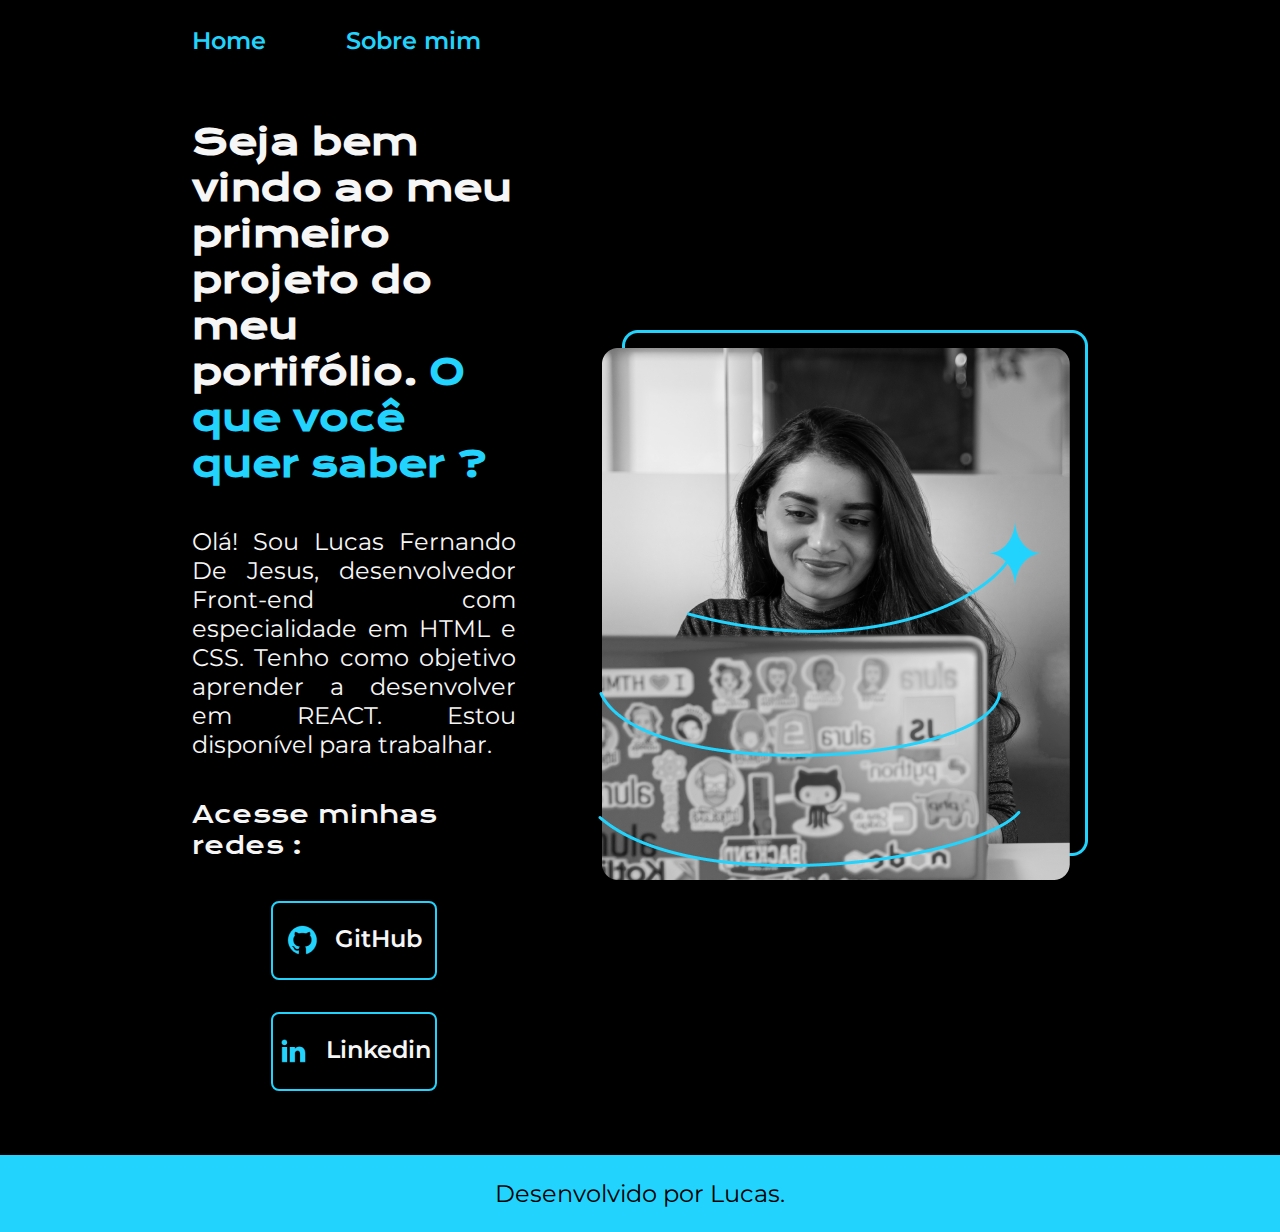
<file: index.html>
<!DOCTYPE html>
<html lang="pt-br">

<head>
    <meta charset="UTF-8">
    <meta http-equiv="X-UA-Compatible" content="IE=edge">
    <meta name="viewport" content="width=device-width, initial-scale=1.0">
    <title>Portifolio</title>
    <link rel="stylesheet" href="./style/style.css">
</head>

<body>
    <header class="cabecalho">
        <nav class="cabecalho__menu">
            <a class="cabecalho__menu__link" href="index.html">Home</a>
            <a class="cabecalho__menu__link" href="about.html">Sobre mim</a>
        </nav>
    </header>
    <main class="apresentacao">
        <section class="apresentacao__conteudo">
            <h1 class="apresentacao__conteudo__titulo">Seja bem vindo ao meu primeiro projeto do meu portifólio.<strong
                    class="titulo-destaque"> O que você quer saber ?
                </strong></h1>
            <p class="apresentacao__conteudo__texto">Olá! Sou Lucas Fernando De Jesus, desenvolvedor
                Front-end com especialidade em HTML e CSS. Tenho como objetivo aprender a desenvolver em REACT. Estou
                disponível para trabalhar.</p>
            <h2 class="apresentacao__links__subtitulo">Acesse minhas redes :</h2>
            <div class="apresentacao__links">
                <a class="apresentacao__links__navegacao" href="https://github.com/Lucas-FernandoJesus">
                    <img src="./assets/github.png">GitHub
                </a>
                <a class="apresentacao__links__navegacao" href="https://www.linkedin.com/in/lucas-fernando-796633199/">
                    <img src="./assets/linkedin.png">Linkedin
                </a>
            </div>
        </section>
        <!-- Ajustar imagem : LER DOCUMENTAÇÃO DA ALURA DE MEIO DIA -->
        <img calss="apresentacao__imagem" src="./assets/Imagem.png" alt="Lucas.index">
    </main>
    <footer class="rodape">
        <p>Desenvolvido por Lucas.</p>
    </footer>
</body>

</html>
</file>
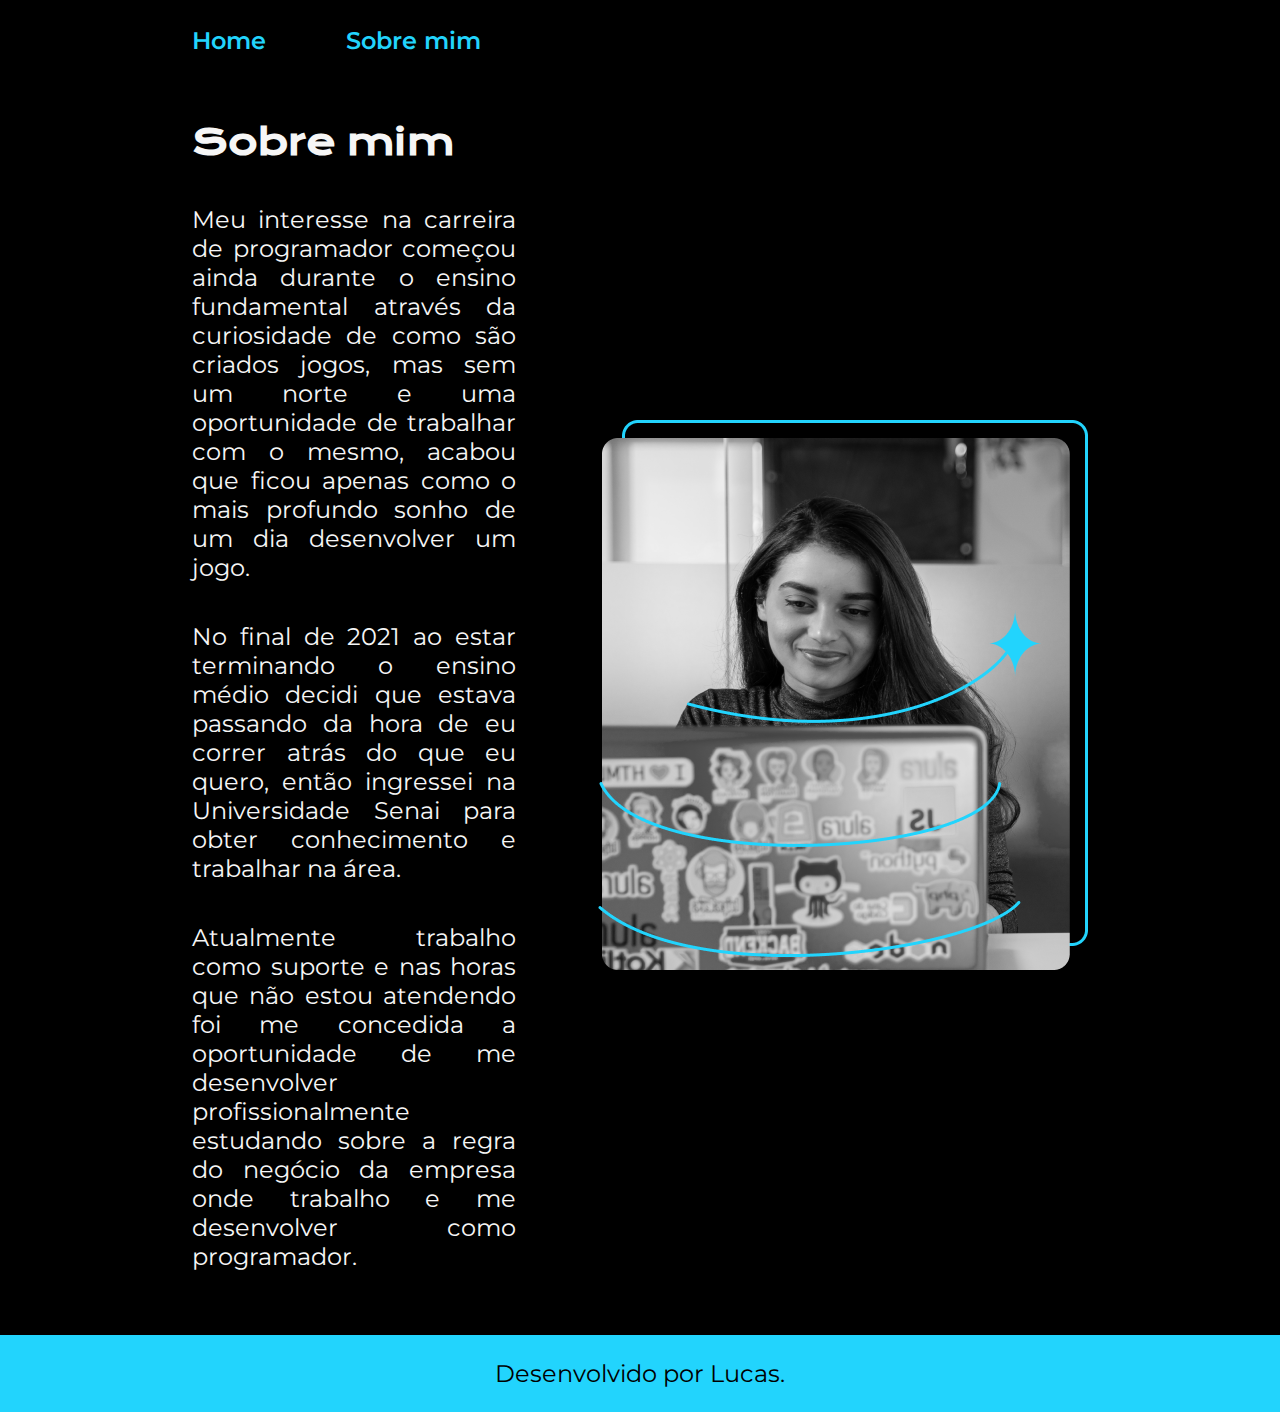
<file: about.html>
<!DOCTYPE html>
<html lang="pt-br">
<head>
    <meta charset="UTF-8">
    <meta http-equiv="X-UA-Compatible" content="IE=edge">
    <meta name="viewport" content="width=device-width, initial-scale=1.0">
    <link rel="stylesheet" href="./style/style.css">
    <title>Sobre mim</title>
</head>
<body>
    <header class="cabecalho">
        <nav class="cabecalho__menu">
            <a class="cabecalho__menu__link" href="index.html">Home</a>
            <a class="cabecalho__menu__link" href="about.html">Sobre mim</a>
        </nav>
    </header>
    <main class="apresentacao">
        <section class="apresentacao__conteudo">
            <h1 class="apresentacao__conteudo__titulo">Sobre mim</h1>
            <p class="apresentacao__conteudo__texto"> Meu interesse na carreira de programador começou ainda durante o ensino fundamental através da curiosidade de como são criados jogos, mas sem um norte e uma oportunidade de trabalhar com o mesmo, acabou que ficou apenas como o mais profundo sonho de um dia desenvolver um jogo.</p>
            <p class="apresentacao__conteudo__texto">No final de 2021 ao estar terminando o ensino médio decidi que estava passando da hora de eu correr atrás do que eu quero, então ingressei na Universidade Senai para obter conhecimento e trabalhar na área.</p>
            <p class="apresentacao__conteudo__texto">Atualmente trabalho como suporte e nas horas que não estou atendendo foi me concedida a oportunidade de me desenvolver profissionalmente estudando sobre a regra do negócio da empresa onde trabalho e me desenvolver como programador.</p>
            
        </section>
        <img calss="apresentacao__imagem" src="./assets/Imagem.png" alt="Foto da Joana Santos programando">
    </main>
    <footer class="rodape">
        <p>Desenvolvido por Lucas.</p>
    </footer>
</body>
</html>
</file>
<file: style/style.css>
@import url('https://fonts.googleapis.com/css2?family=Krona+One&family=Montserrat:wght@400;600&display=swap');

:root {
    --cor-primaria: #000000;
    --cor-secundaria: #F6F6F6;
    --cor-terciaria: #22D4FD;

    --fonte-primaria: 'Krona One', sans-serif;
    --fonte-secundaria: 'Montserrat', sans-serif;
}
*{
    margin: 0;
    padding: 0;
}

body{
    box-sizing: border-box;
    background-color: var(--cor-primaria);
    color: var(--cor-secundaria);

}
.cabecalho{
    padding: 2% 0% 0% 15%;
}
.cabecalho__menu{
    display: flex;
    gap: 80px;
}
.cabecalho__menu__link{
    font-family: var(--fonte-secundaria);
    font-size: 1.5rem;
    font-weight: 600;
    color: var(--cor-terciaria);
    text-decoration: none;
}
.apresentacao{
    padding: 5% 15%;
    display: flex;
    align-items: center;
    justify-content: space-between;
    gap: 82px;
}
.apresentacao__conteudo{
    width: 50%;
    display: flex;
    flex-direction: column;
    gap: 40px;
}

.apresentacao__conteudo__titulo{
    font-size: 2.25rem;
    font-family: var(--fonte-primaria);
}
.titulo-destaque{
    color: var(--cor-terciaria);
}
.apresentacao__conteudo__texto{
    font-size: 1.5rem;
    font-family: var(--fonte-secundaria);
    text-align: justify;
}

.apresentacao__links{
    display: flex;
    flex-direction: column;
    justify-content: space-between;
    align-items: center;
    gap: 32px;
}
.apresentacao__links__subtitulo{
    font-family: var(--fonte-primaria);
    font-weight: 400;
    font-size: 1.5rem;
}
.apresentacao__links__navegacao{
    display: flex;
    justify-content: center;
    gap: 16px;
    border: 2px solid var(--cor-terciaria);
    width: 50%;
    text-align: center;
    border-radius: 8px;
    font-size: 1.5rem;
    font-weight: 600;
    padding: 21.5px 0;
    text-decoration: none;
    color: var(--cor-secundaria);
    font-family: var(--fonte-secundaria);
}
.apresentacao__links__navegacao:hover{
    background-color: var(--cor-secundaria);
    color: var(--cor-primaria);
}
.apresentacao__imagem{
    width: 50%;
}
.rodape{
    color: var(--cor-primaria);
    background-color: var(--cor-terciaria);
    padding: 24px;
    text-align: center;
    font-family: var(--fonte-secundaria);
    font-size: 1.5rem;
    font-weight: 400;
}

@media (max-width: 1200px) {
    .cabecalho{
         padding: 10%;  
    }
    .cabecalho__menu{
        justify-content: center;
    }
    .apresentacao{
        flex-direction: column-reverse;
        padding: 5%;
    }
    .apresentacao__conteudo{
        width: auto;
    }
    .rodape{
        width: 100%;
    }
}
</file>
